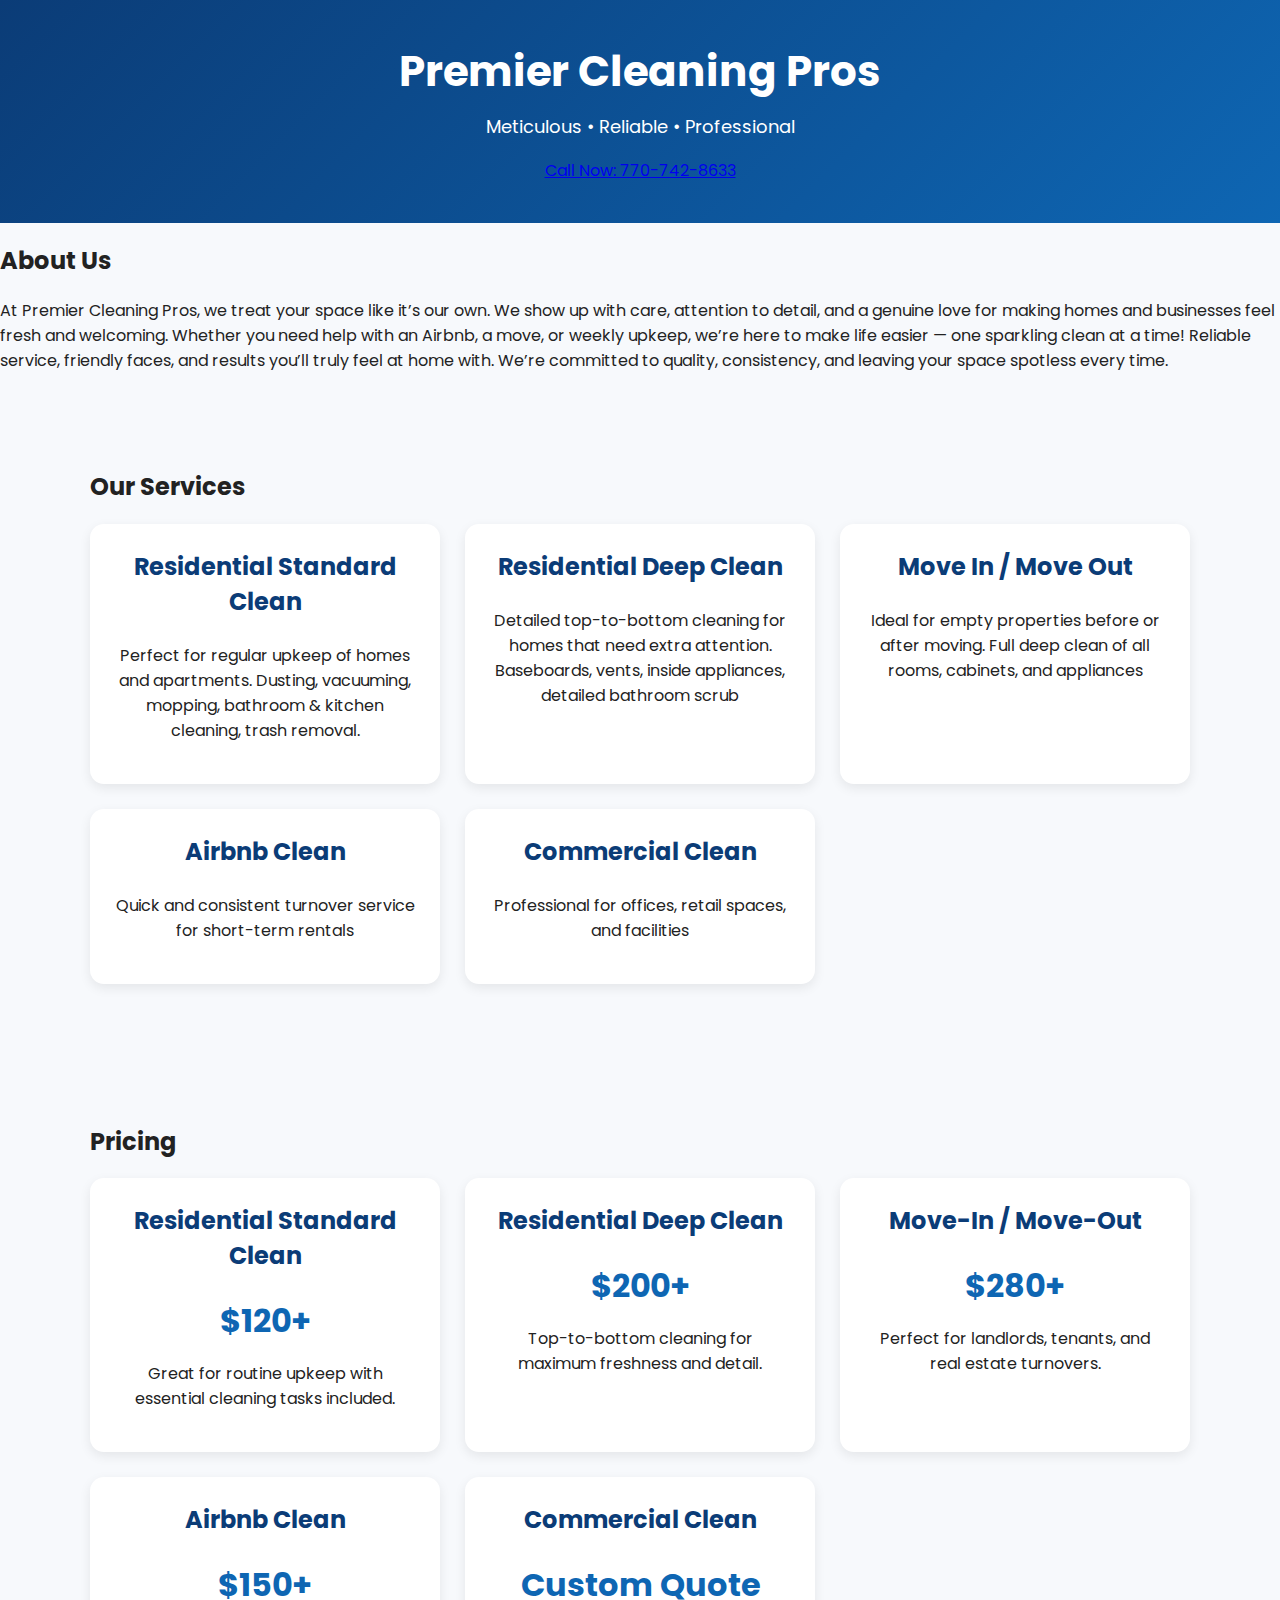
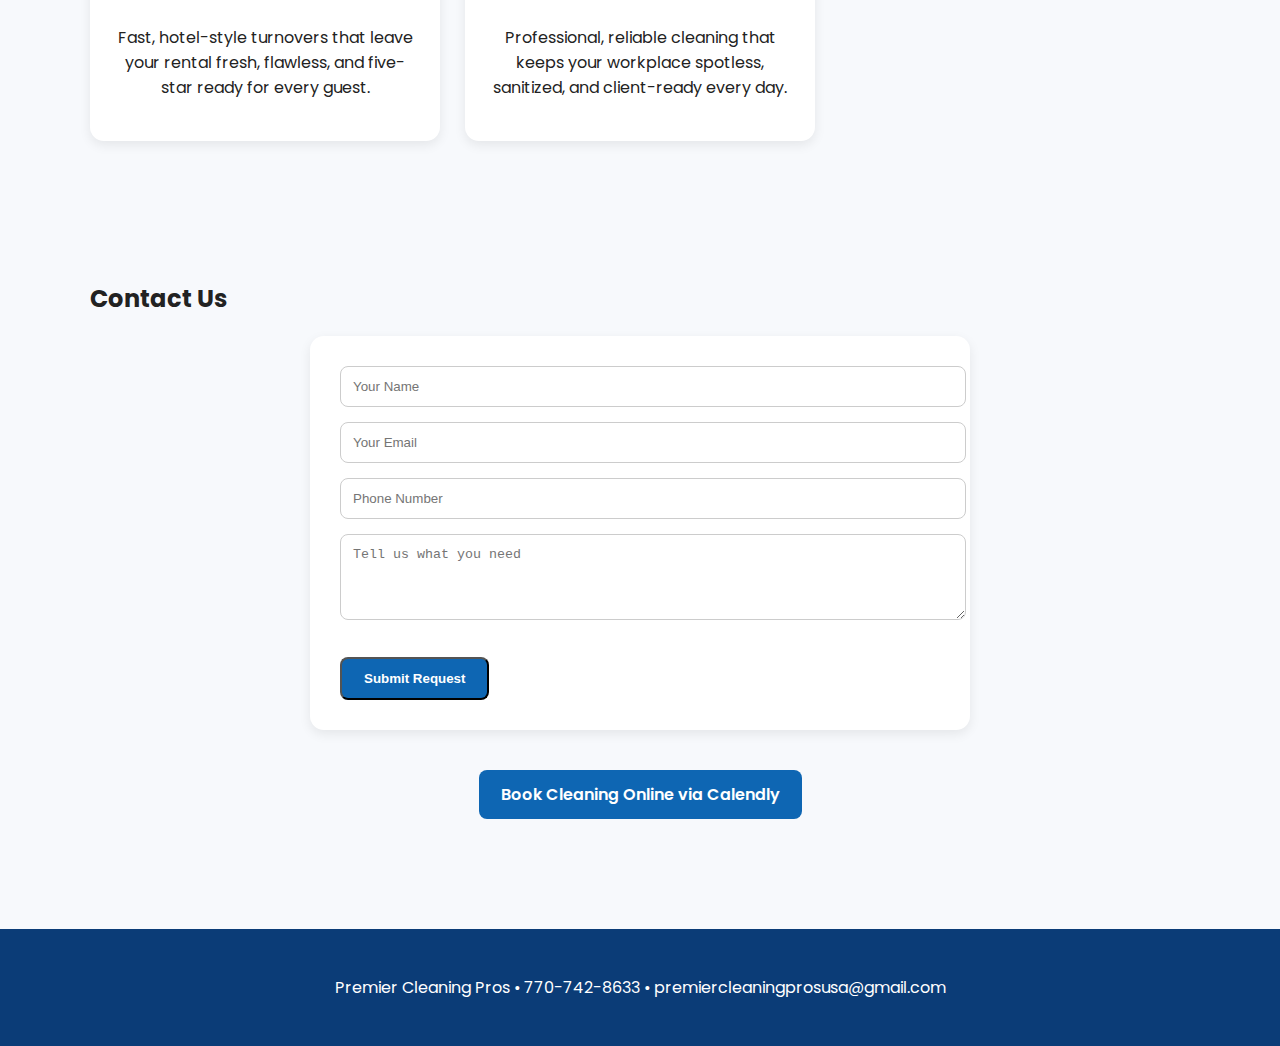
<file: index.html>
<!DOCTYPE html>
<html lang="en">
<head>
  <meta charset="UTF-8" />
  <meta name="viewport" content="width=device-width, initial-scale=1.0" />
  <title>Premier Cleaning Pros</title>
  <link rel="preconnect" href="https://fonts.googleapis.com" />
  <link rel="preconnect" href="https://fonts.gstatic.com" crossorigin />
  <link href="https://fonts.googleapis.com/css2?family=Poppins:wght@300;400;600;700&display=swap" rel="stylesheet" />
  <style>
    body {
      margin: 0;
      font-family: 'Poppins', sans-serif;
      background: #f7f9fc;
      color: #222;
    }
    header {
      background: linear-gradient(135deg, #0b3c77, #0e66b3);
      padding: 40px 20px;
      text-align: center;
      color: #fff;
    }
    header h1 {
      margin: 0;
      font-size: 42px;
      font-weight: 700;
    }
    header p {
      font-size: 18px;
      margin-top: 10px;
    }
    .section {
      padding: 60px 20px;
      max-width: 1100px;
      margin: auto;
    }
    .services, .pricing-table {
      display: grid;
      grid-template-columns: repeat(auto-fit, minmax(280px, 1fr));
      gap: 25px;
    }
    .card {
      background: #fff;
      padding: 25px;
      border-radius: 14px;
      box-shadow: 0 4px 12px rgba(0,0,0,0.08);
      text-align: center;
    }
    .card h3 {
      margin-top: 0;
      font-size: 24px;
      color: #0b3c77;
    }
    .price {
      font-size: 32px;
      font-weight: 700;
      margin: 10px 0;
      color: #0e66b3;
    }
    .btn {
      display: inline-block;
      background: #0e66b3;
      color: #fff;
      padding: 12px 22px;
      border-radius: 8px;
      text-decoration: none;
      margin-top: 15px;
      font-weight: 600;
    }
    form {
      background: #fff;
      padding: 30px;
      border-radius: 14px;
      box-shadow: 0 4px 12px rgba(0,0,0,0.08);
      max-width: 600px;
      margin: auto;
    }
    form input, form textarea {
      width: 100%;
      padding: 12px;
      margin-bottom: 15px;
      border-radius: 8px;
      border: 1px solid #ccc;
    }
    footer {
      background: #0b3c77;
      color: #fff;
      padding: 30px;
      text-align: center;
      margin-top: 50px;
    }
  </style>
</head>
<body>
  <header>
    <h1>Premier Cleaning Pros</h1>
    <p>Meticulous • Reliable • Professional</p>
    <a class="cta" href="tel:7707428633">Call Now: 770-742-8633</a>
  </header>

<section class="about">
    <h2>About Us</h2>
    <p>At Premier Cleaning Pros, we treat your space like it’s our own. We show up with care, attention to detail, and a genuine love for making homes and businesses feel fresh and welcoming. Whether you need help with an Airbnb, a move, or weekly upkeep, we’re here to make life easier — one sparkling clean at a time! Reliable service, friendly faces, and results you’ll truly feel at home with. We’re committed to quality, consistency, and leaving your space spotless every time.</p>
  </section>
 
 <section class="section" id="services">
    <h2>Our Services</h2>
    <div class="services">
      <div class="card">
        <h3>Residential Standard Clean</h3>
        <p>Perfect for regular upkeep of homes and apartments. Dusting, vacuuming, mopping, bathroom & kitchen cleaning, trash removal.</p>
      </div>
      <div class="card">
        <h3>Residential Deep Clean</h3>
        <p>Detailed top-to-bottom cleaning for homes that need extra attention. Baseboards, vents, inside appliances, detailed bathroom scrub</p>
      </div>
      <div class="card">
        <h3>Move In / Move Out</h3>
        <p>Ideal for empty properties before or after moving. Full deep clean of all rooms, cabinets, and appliances</p>
      </div>
  <div class="card">
        <h3>Airbnb Clean</h3>
        <p>Quick and consistent turnover service for short-term rentals</p>
      </div>
  <div class="card">
        <h3>Commercial Clean</h3>
        <p>Professional for offices, retail spaces, and facilities</p>
      </div>
    </div>
  </section>

  <section class="section" id="pricing">
    <h2>Pricing</h2>
    <div class="pricing-table">
      <div class="card">
        <h3>Residential Standard Clean</h3>
        <div class="price">$120+</div>
        <p>Great for routine upkeep with essential cleaning tasks included.</p>
      </div>
      <div class="card">
        <h3>Residential Deep Clean</h3>
        <div class="price">$200+</div>
        <p>Top-to-bottom cleaning for maximum freshness and detail.</p>
      </div>
      <div class="card">
        <h3>Move-In / Move-Out</h3>
        <div class="price">$280+</div>
        <p>Perfect for landlords, tenants, and real estate turnovers.</p>
      </div>
      <div class="card">
        <h3>Airbnb Clean</h3>
        <div class="price">$150+</div>
        <p>Fast, hotel-style turnovers that leave your rental fresh, flawless, and five-star ready for every guest.</p>
      </div>
      <div class="card">
        <h3>Commercial Clean</h3>
        <div class="price">Custom Quote</div>
        <p>Professional, reliable cleaning that keeps your workplace spotless, sanitized, and client-ready every day.</p>
      </div>
    </div>
  </section>

  <section class="section" id="booking">
    <h2>Contact Us</h2>
    <form action="https://formspree.io/f/xrbjewbd" method="POST">
      <input type="text" name="name" placeholder="Your Name" required />
      <input type="email" name="email" placeholder="Your Email" required />
      <input type="text" name="phone" placeholder="Phone Number" required />
      <textarea name="message" placeholder="Tell us what you need" rows="4"></textarea>
      <button class="btn" type="submit">Submit Request</button>
    </form>
    <div style="text-align:center; margin-top:25px;">
      <a class="btn" href="https://calendly.com/premiercleaningprosusa" target="_blank">Book Cleaning Online via Calendly</a>
    </div>
  </section>

  <footer>
    <p>Premier Cleaning Pros • 770-742-8633 • premiercleaningprosusa@gmail.com</p>
  </footer>
</body>
</html>
</file>
